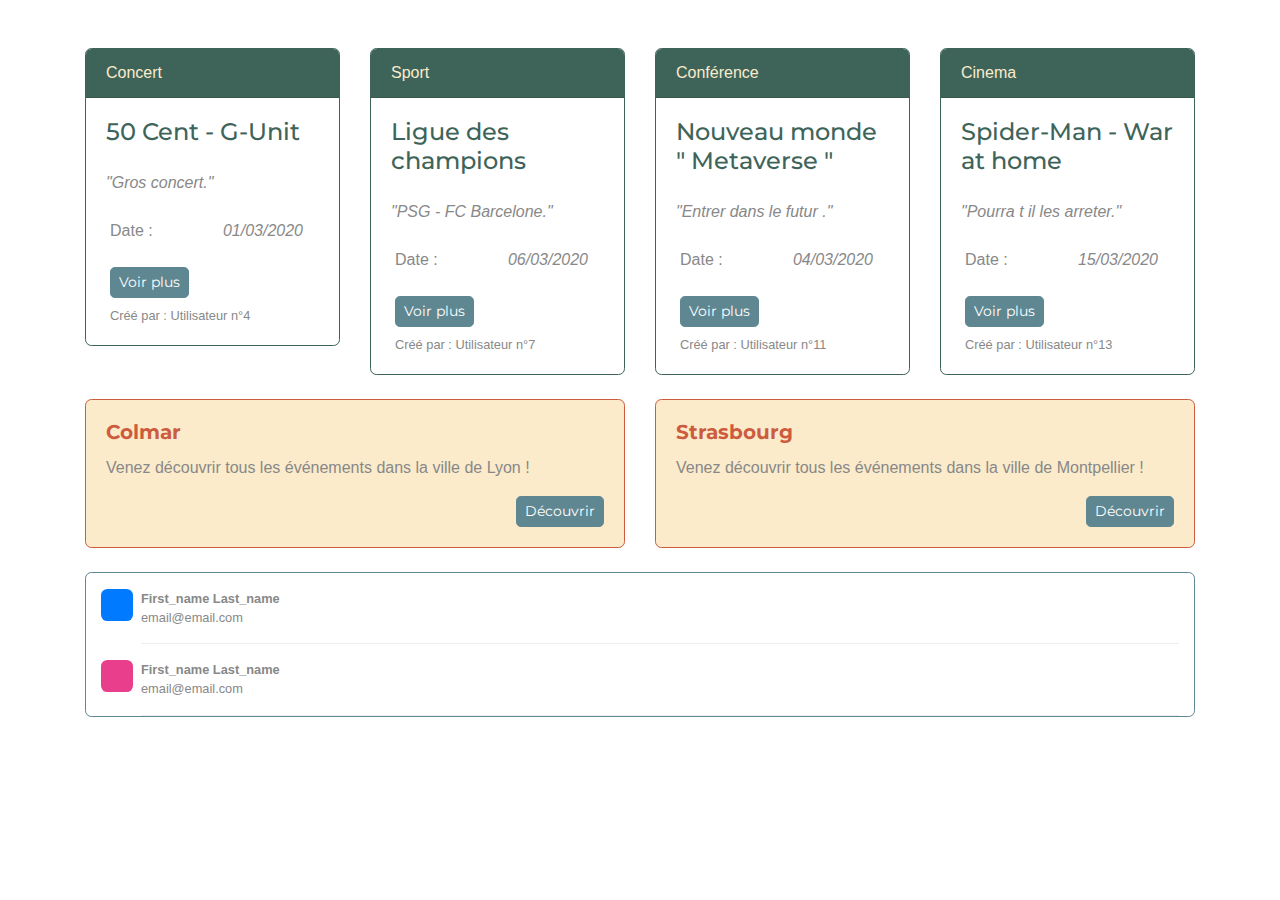
<file: molecule-organisme/card.html>
<!DOCTYPE html>
<html lang="en">
<head>
    <meta charset="UTF-8">
    <meta http-equiv="X-UA-Compatible" content="IE=edge">
    <meta name="viewport" content="width=device-width, initial-scale=1.0">
    <link rel="stylesheet" href="style.css">
    <title>Card</title>
</head>


<body>
  <div class="container mt-5">

    <div class="row">
      <div class="col-sm-3">
        <div class="card border-secondary">
          <div class="card-header text-light bg-secondary">Concert</div>
          <div class="card-body">
            <h4 class="card-title text-secondary">50 Cent - G-Unit</h4>
            <p class="card-text font-italic mt-4">"Gros concert."</p>
            <div class="row mt-4 justify-content-between mr-3 ml-1">
              <p class="card-text">Date :</p>
              <p class="card-text font-italic">01/03/2020</p>
            </div>
            <div class="row mt-2 justify-content-between mr-3 ml-1">
              <button type="button" class="btn btn-info btn-sm">Voir plus</button>
              <small class="mt-2">Créé par : Utilisateur n°4</small>
            </div>
          </div>
        </div>
      </div>
      <div class="col-sm-3">
        <div class="card border-secondary">
          <div class="card-header text-light bg-secondary">Sport</div>
          <div class="card-body">
            <h4 class="card-title text-secondary">Ligue des champions</h4>
            <p class="card-text font-italic mt-4">"PSG - FC Barcelone."</p>
            <div class="row mt-4 justify-content-between mr-3 ml-1">
              <p class="card-text">Date :</p>
              <p class="card-text font-italic">06/03/2020</p>
            </div>
            <div class="row mt-2 justify-content-between mr-3 ml-1">
              <button type="button" class="btn btn-info btn-sm">Voir plus</button>
              <small class="mt-2">Créé par : Utilisateur n°7</small>
            </div>
          </div>
        </div>
      </div>
      <div class="col-sm-3">
        <div class="card border-secondary">
          <div class="card-header text-light bg-secondary">Conférence</div>
          <div class="card-body">
            <h4 class="card-title text-secondary">Nouveau monde " Metaverse "</h4>
            <p class="card-text font-italic mt-4">"Entrer dans le futur ."</p>
            <div class="row mt-4 justify-content-between mr-3 ml-1">
              <p class="card-text">Date :</p>
              <p class="card-text font-italic">04/03/2020</p>
            </div>
            <div class="row mt-2 justify-content-between mr-3 ml-1">
              <button type="button" class="btn btn-info btn-sm">Voir plus</button>
              <small class="mt-2">Créé par : Utilisateur n°11</small>
            </div>
          </div>
        </div>
      </div>
      <div class="col-sm-3">
        <div class="card border-secondary">
          <div class="card-header text-light bg-secondary">Cinema</div>
          <div class="card-body">
            <h4 class="card-title text-secondary">Spider-Man - War at home</h4>
            <p class="card-text font-italic mt-4">"Pourra t il les arreter."</p>
            <div class="row mt-4 justify-content-between mr-3 ml-1">
              <p class="card-text">Date :</p>
              <p class="card-text font-italic">15/03/2020</p>
            </div>
            <div class="row mt-2 justify-content-between mr-3 ml-1">
              <button type="button" class="btn btn-info btn-sm">Voir plus</button>
              <small class="mt-2">Créé par : Utilisateur n°13</small>
            </div>
          </div>
        </div>
      </div>
    </div><br/>

    <div class="row">
      <div class="col-sm-6">
        <div class="card border-danger bg-light">
          <div class="card-body">
            <h5 class="card-title text-danger font-weight-bold">Colmar</h5>
            <p class="card-text">Venez découvrir tous les événements dans la ville de Lyon !</p>
            <div class="text-right">
              <a href="#" class="btn btn-info btn-sm">Découvrir</a>
            </div>
          </div>
        </div>
      </div>
      <div class="col-sm-6">
        <div class="card border-danger bg-light">
          <div class="card-body">
            <h5 class="card-title text-danger font-weight-bold">Strasbourg</h5>
            <p class="card-text">Venez découvrir tous les événements dans la ville de Montpellier !</p>
            <div class="text-right">
              <a href="#" class="btn btn-info btn-sm">Découvrir</a>
            </div>
          </div>
        </div>
      </div>
    </div><br/>

    <div class="container border border-info rounded">
      <div class="media text-muted pt-3">
        <img data-src="holder.js/32x32?theme=thumb&amp;bg=007bff&amp;fg=007bff&amp;size=1" alt="32x32" class="mr-2 rounded" style="width: 32px; height: 32px;" src="data:image/svg+xml;charset=UTF-8,%3Csvg%20width%3D%2232%22%20height%3D%2232%22%20xmlns%3D%22http%3A%2F%2Fwww.w3.org%2F2000%2Fsvg%22%20viewBox%3D%220%200%2032%2032%22%20preserveAspectRatio%3D%22none%22%3E%3Cdefs%3E%3Cstyle%20type%3D%22text%2Fcss%22%3E%23holder_1707d5aa895%20text%20%7B%20fill%3A%23007bff%3Bfont-weight%3Abold%3Bfont-family%3AArial%2C%20Helvetica%2C%20Open%20Sans%2C%20sans-serif%2C%20monospace%3Bfont-size%3A2pt%20%7D%20%3C%2Fstyle%3E%3C%2Fdefs%3E%3Cg%20id%3D%22holder_1707d5aa895%22%3E%3Crect%20width%3D%2232%22%20height%3D%2232%22%20fill%3D%22%23007bff%22%3E%3C%2Frect%3E%3Cg%3E%3Ctext%20x%3D%2212.291666746139526%22%20y%3D%2216.999999976158144%22%3E32x32%3C%2Ftext%3E%3C%2Fg%3E%3C%2Fg%3E%3C%2Fsvg%3E" data-holder-rendered="true">
        <p class="media-body pb-3 mb-0 small lh-125 border-bottom border-gray">
          <strong class="d-block text-gray-dark">First_name Last_name</strong>
          email@email.com
        </p>
      </div>
      <div class="media text-muted pt-3">
        <img data-src="holder.js/32x32?theme=thumb&amp;bg=e83e8c&amp;fg=e83e8c&amp;size=1" alt="32x32" class="mr-2 rounded" style="width: 32px; height: 32px;" src="data:image/svg+xml;charset=UTF-8,%3Csvg%20width%3D%2232%22%20height%3D%2232%22%20xmlns%3D%22http%3A%2F%2Fwww.w3.org%2F2000%2Fsvg%22%20viewBox%3D%220%200%2032%2032%22%20preserveAspectRatio%3D%22none%22%3E%3Cdefs%3E%3Cstyle%20type%3D%22text%2Fcss%22%3E%23holder_1707d5aa8a2%20text%20%7B%20fill%3A%23e83e8c%3Bfont-weight%3Abold%3Bfont-family%3AArial%2C%20Helvetica%2C%20Open%20Sans%2C%20sans-serif%2C%20monospace%3Bfont-size%3A2pt%20%7D%20%3C%2Fstyle%3E%3C%2Fdefs%3E%3Cg%20id%3D%22holder_1707d5aa8a2%22%3E%3Crect%20width%3D%2232%22%20height%3D%2232%22%20fill%3D%22%23e83e8c%22%3E%3C%2Frect%3E%3Cg%3E%3Ctext%20x%3D%2212.291666746139526%22%20y%3D%2216.999999976158144%22%3E32x32%3C%2Ftext%3E%3C%2Fg%3E%3C%2Fg%3E%3C%2Fsvg%3E" data-holder-rendered="true">
        <p class="media-body pb-3 mb-0 small lh-125 border-bottom border-gray">
          <strong class="d-block text-gray-dark">First_name Last_name</strong>
          email@email.com
        </p>
      </div>
    </div>
  </div><br/>

  <script src="https://code.jquery.com/jquery-3.3.1.slim.min.js" integrity="sha384-q8i/X+965DzO0rT7abK41JStQIAqVgRVzpbzo5smXKp4YfRvH+8abtTE1Pi6jizo" crossorigin="anonymous"></script>
  <script src="https://cdnjs.cloudflare.com/ajax/libs/popper.js/1.14.7/umd/popper.min.js" integrity="sha384-UO2eT0CpHqdSJQ6hJty5KVphtPhzWj9WO1clHTMGa3JDZwrnQq4sF86dIHNDz0W1" crossorigin="anonymous"></script>
  <script src="https://stackpath.bootstrapcdn.com/bootstrap/4.3.1/js/bootstrap.min.js" integrity="sha384-JjSmVgyd0p3pXB1rRibZUAYoIIy6OrQ6VrjIEaFf/nJGzIxFDsf4x0xIM+B07jRM" crossorigin="anonymous"></script>


</body>

</html>
</file>
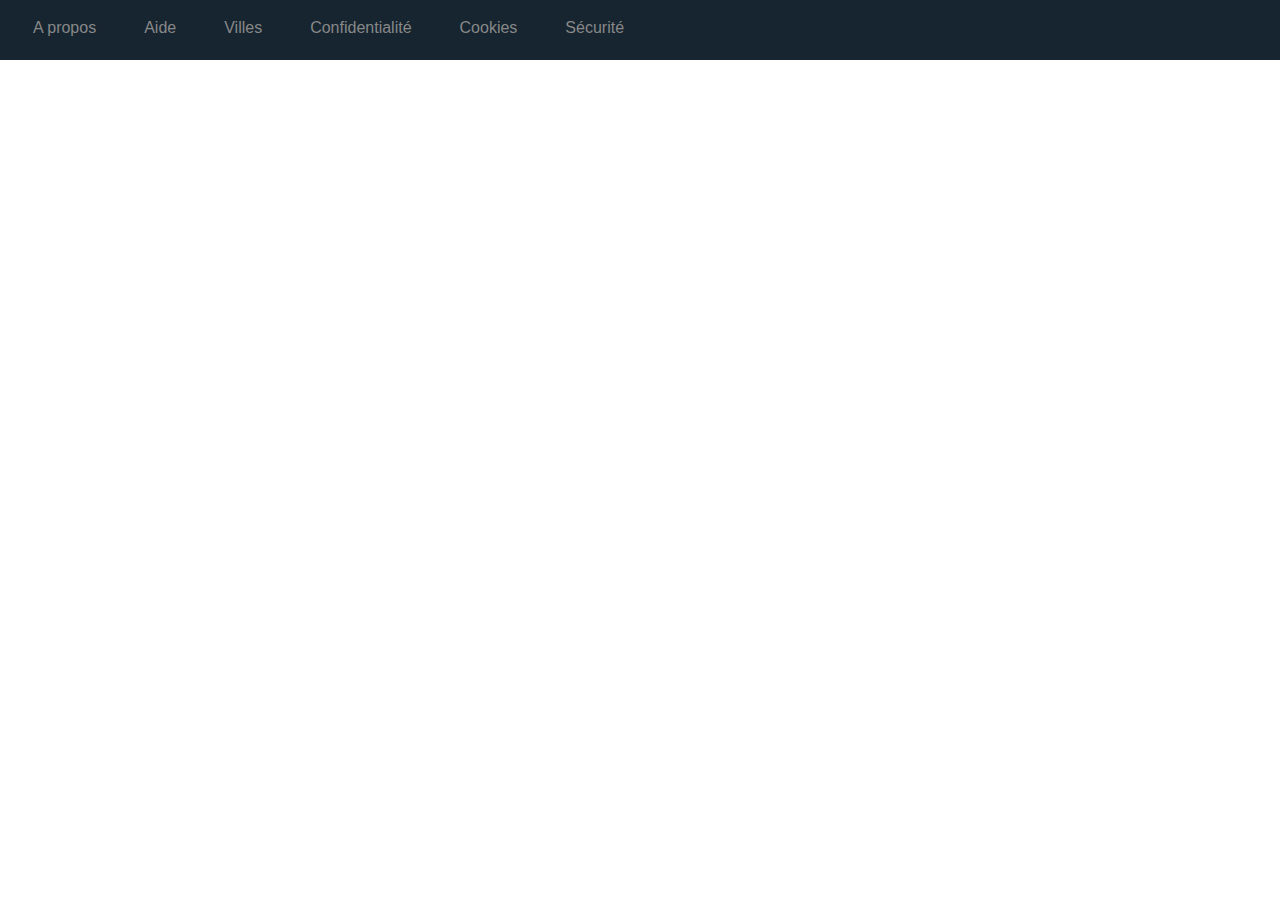
<file: molecule-organisme/footer.html>
<!DOCTYPE html>
<html>
  <head>

    <meta charset="utf-8">
    <title>Footer</title>
    <meta name="viewport" content="width=device-width, initial-scale=1">
    <meta http-equiv="X-UA-Compatible" content="IE=edge" />
    <link rel="stylesheet" type="text/css" href="style.css">
    <script src="https://ajax.googleapis.com/ajax/libs/jquery/1.7.1/jquery.min.js"></script>

  </head>
  <body>
   
  </body>
  <footer class="footer bg-primary" style="height: 60px">
    <div class="row text-white">
      <span class="text-muted ml-5 mt-3">A propos</span>
      <span class="text-muted ml-5 mt-3">Aide</span>
      <span class="text-muted ml-5 mt-3">Villes</span>
      <span class="text-muted ml-5 mt-3">Confidentialité</span>
      <span class="text-muted ml-5 mt-3">Cookies</span>
      <span class="text-muted ml-5 mt-3">Sécurité</span>
    </div>
  </footer>

  <script src="https://code.jquery.com/jquery-3.3.1.slim.min.js" integrity="sha384-q8i/X+965DzO0rT7abK41JStQIAqVgRVzpbzo5smXKp4YfRvH+8abtTE1Pi6jizo" crossorigin="anonymous"></script>
  <script src="https://cdnjs.cloudflare.com/ajax/libs/popper.js/1.14.7/umd/popper.min.js" integrity="sha384-UO2eT0CpHqdSJQ6hJty5KVphtPhzWj9WO1clHTMGa3JDZwrnQq4sF86dIHNDz0W1" crossorigin="anonymous"></script>
  <script src="https://stackpath.bootstrapcdn.com/bootstrap/4.3.1/js/bootstrap.min.js" integrity="sha384-JjSmVgyd0p3pXB1rRibZUAYoIIy6OrQ6VrjIEaFf/nJGzIxFDsf4x0xIM+B07jRM" crossorigin="anonymous"></script>

</html>
</file>
